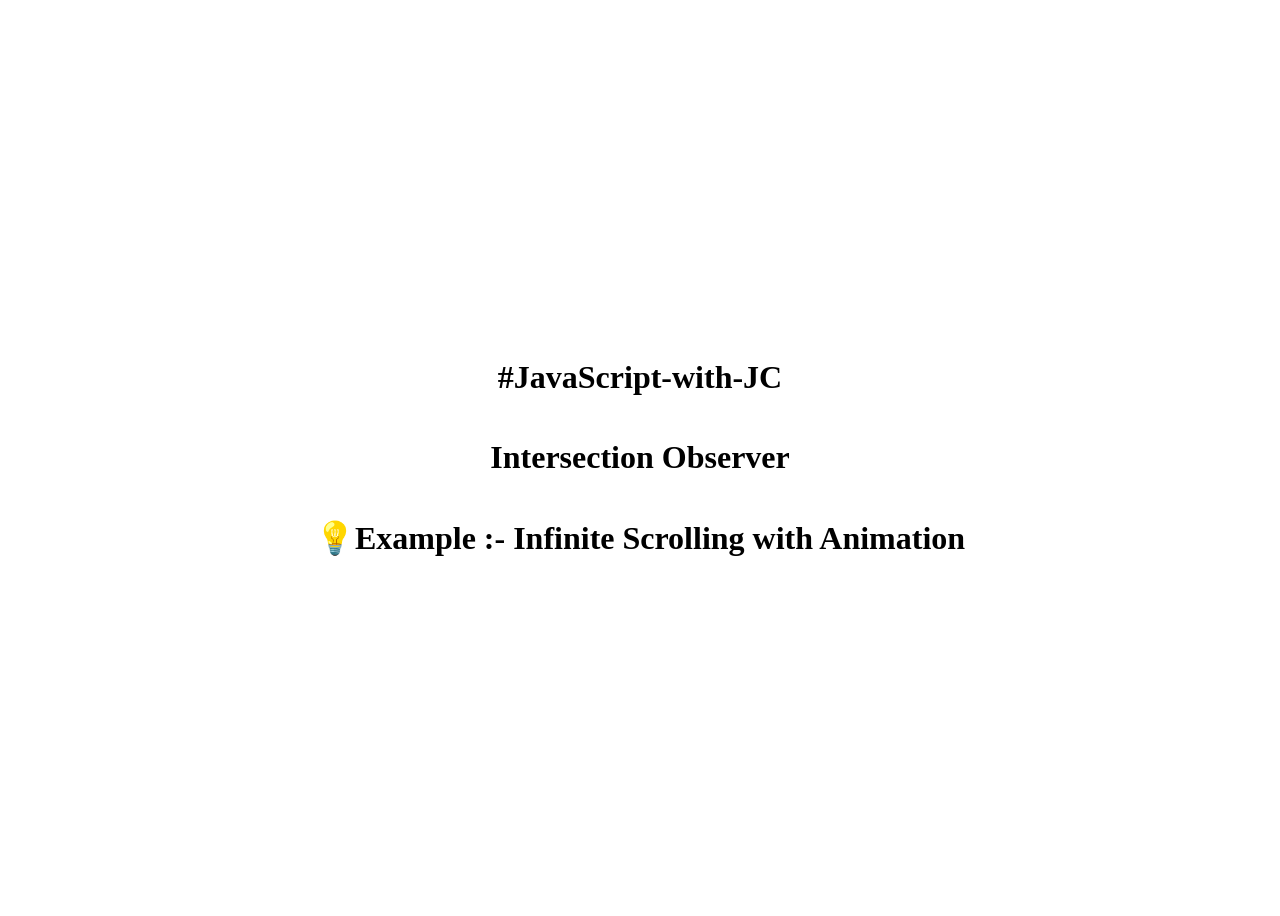
<file: designPatterns/intersectionObserver.html>
<!-- 💡"JavaScript-with-JC"
👉 Intersection Observer  
An Intersection Observer API provides a way to observe the visibility and position of a DOM element relative to the specified root element or viewport.

💡Note - Intersection Observer API is asynchronous, Performs operations in the Microtask queue.

💡Use Cases :-
👉 1) Implementation of infinite scrolling. 
👉 2) lazy-loading images on scroll. 
👉 3) Auto-pause video when it’s out of view
-->

<!DOCTYPE html>
<html lang="en">

<head>
    <meta charset="UTF-8">
    <meta http-equiv="X-UA-Compatible" content="IE=edge">
    <meta name="viewport" content="width=device-width, initial-scale=1.0">
    <title>Intersection Observer</title>
    <style>
        .container {
            display: flex;
            flex-direction: column;
            min-height: 100vh;
            align-items: center;
            justify-content: center;
            text-align: center;
        }

        .item {
            padding: 5px;
            background-color: aqua;
            list-style-type: none;
            margin: 15px 0px;
            font-size: 25px;
            transform: translateX(10px);
            width: 70vw;
            opacity: 0;
            transition: 300ms;
        }

        .show {
            transform: translateX(0);
            opacity: 1;
        }
    </style>
</head>

<body>

    <div class="container">
        <h1>#JavaScript-with-JC</h1>
        <h1>Intersection Observer</h1>
        <h1>💡Example :- Infinite Scrolling with Animation</h1>
    </div>
    <script>

        // get todos
        let limit = 10
        let pageCount = 1
        let todoCount = 1

        const getTodos = () => {
            console.log("pageCount", pageCount);
            fetch(`https://jsonplaceholder.typicode.com/todos?_page=${pageCount}$_limit=${limit}`)
                .then(response => response.json())
                .then(data => {
                    console.log("data", data);
                    data.forEach((todo) => {
                        const htmlItem = `<div class="item">
                            <p><b>${todo.id}</b>. ${todo.title} </p>
                        </div>`
                        document.querySelector('.container').insertAdjacentHTML('beforeend', htmlItem)
                    })
                    observeItems()
                }
                )
                .catch(error => console.log(error))
        }
        getTodos();


        // scroll animation and lazy loading...
        const observeItems = function () {
            const items = document.querySelectorAll('.item')

            const observer = new IntersectionObserver((records) => {
                records.forEach(record => {
                    console.log(record)
                    record.target.classList.toggle('show', record.isIntersecting)
                    if (record.isIntersecting) {
                        observer.unobserve(record.target)
                    }
                })
            }, {
                threshold: 1, // 100% of the target is visible
                // rootMargin: "50px"
            })

            items.forEach(item => {
                observer.observe(item)
            })


            // Lazy loading...
            const lastItem = document.querySelector(".item:last-child")
            const lastItemObserver = new IntersectionObserver(records => {
                const lastItem = records[0]
                if (!lastItem?.isIntersecting) return
                loadNewItems()
                lastItemObserver.unobserve(lastItem.target)
            })
            lastItemObserver.observe(lastItem)

            const loadNewItems = function () {
                pageCount++
                getTodos()
            }
        }

    </script>
</body>

</html>
</file>
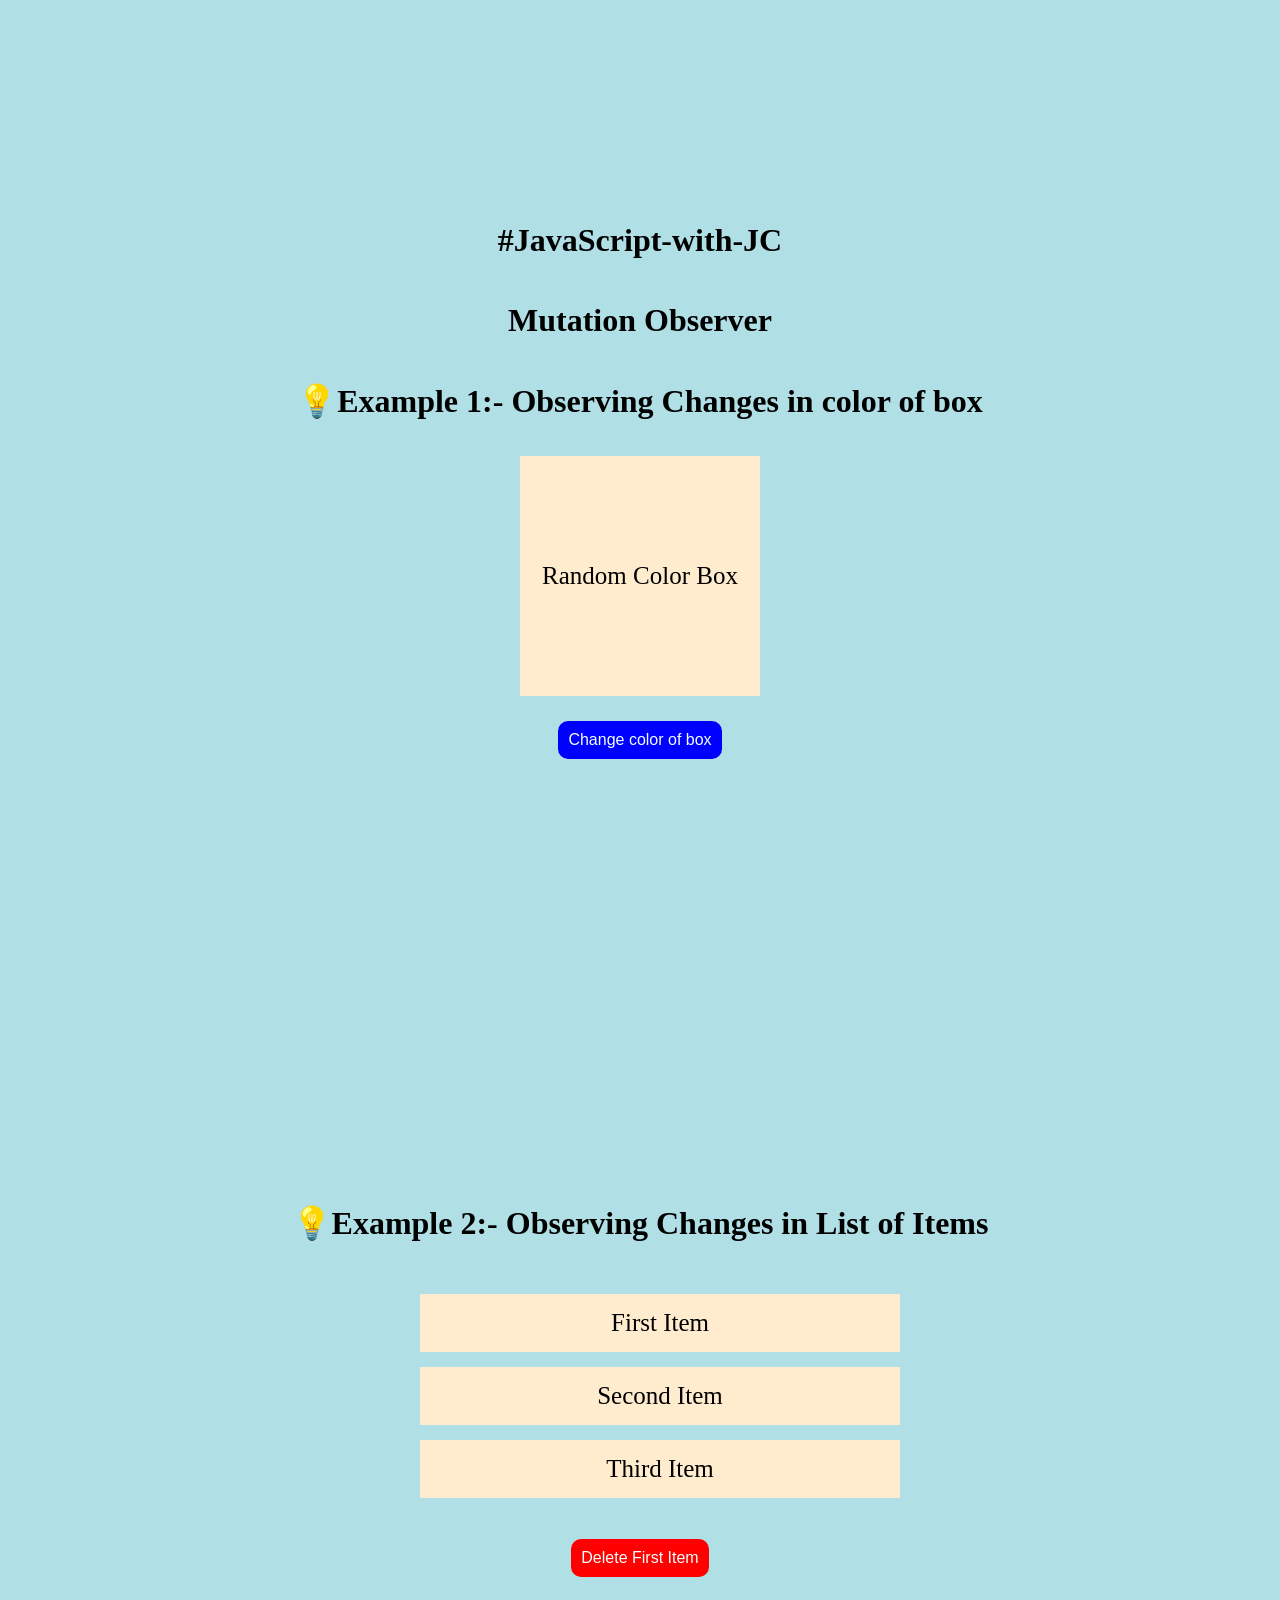
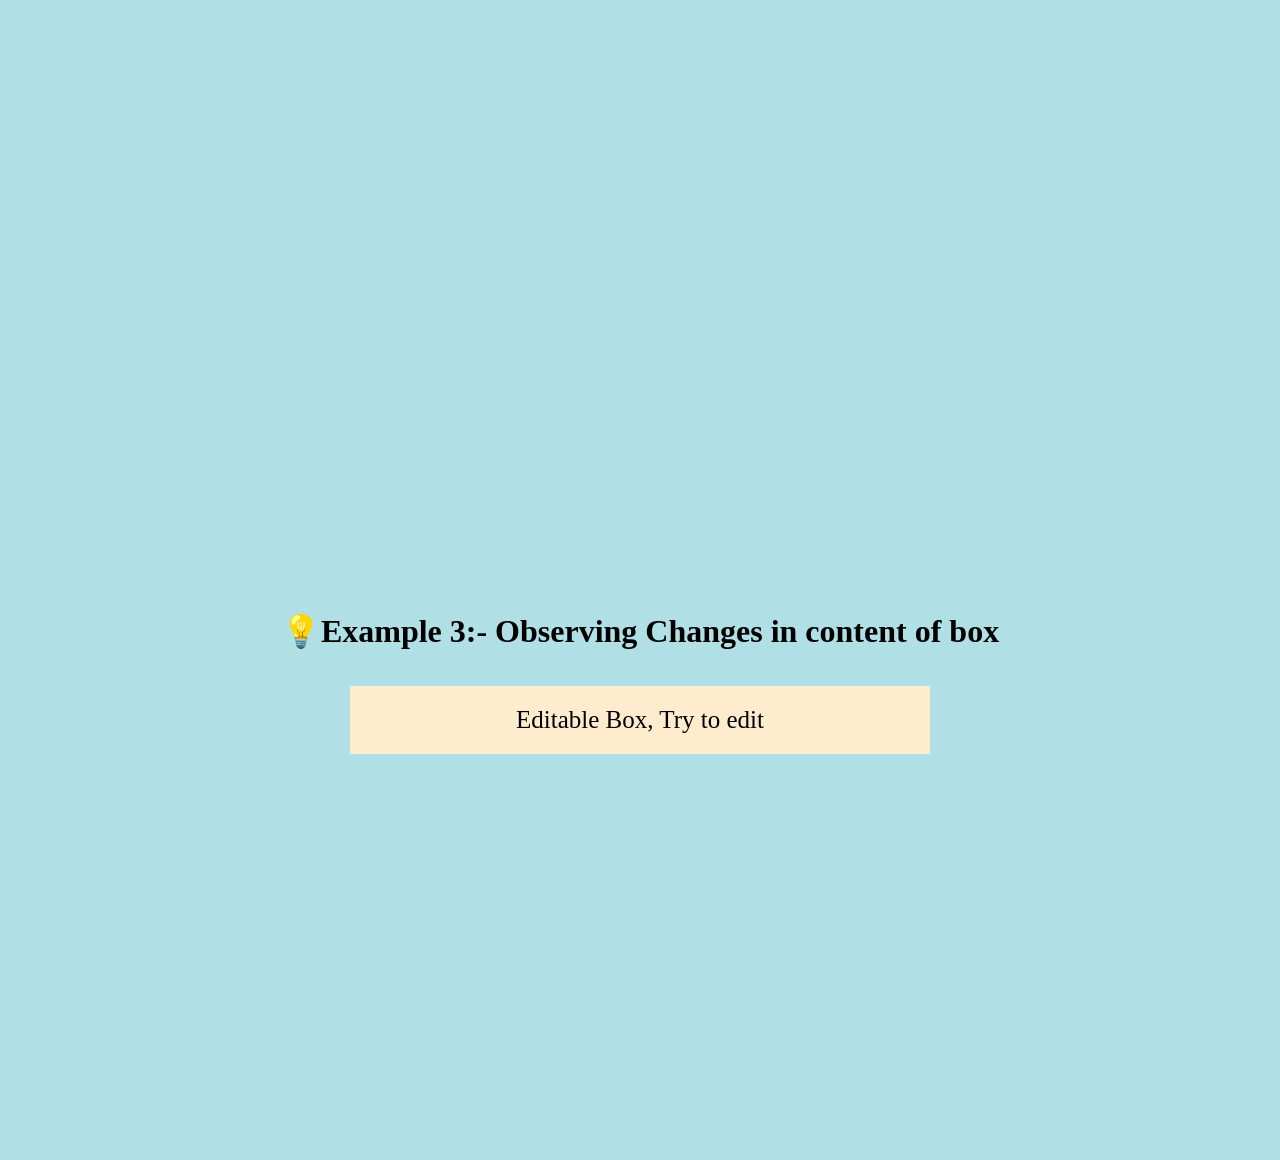
<file: designPatterns/mutationObserver.html>
<!-- 💡"JavaScript-with-JC"
👉 Mutation Observer  
The MutationObserver API allows you to continuously monitor the changes being made to the DOM tree. 
When the DOM nodes change, you can invoke a callback function to detect the changes.
-->

<!DOCTYPE html>
<html lang="en">

<head>
    <meta charset="UTF-8">
    <meta http-equiv="X-UA-Compatible" content="IE=edge">
    <meta name="viewport" content="width=device-width, initial-scale=1.0">
    <title>Mutation Observer</title>
    <style>
        body {
            margin: 0;
            background-color: powderblue;
            padding: 30px;
        }

        .container {
            display: flex;
            flex-direction: column;
            height: 100vh;
            align-items: center;
            justify-content: center;
            text-align: center;
        }

        .item {
            padding: 15px;
            background-color: blanchedalmond;
            list-style-type: none;
            margin: 15px 0px;
            width: 50vh;
            font-size: 25px;
        }

        .btn {
            background-color: red;
            color: azure;
            padding: 10px;
            border: none;
            border-radius: 10px;
            font-size: 16px;
            cursor: pointer;
            margin-top: 10px;
        }

        .btn:active {
            background-color: azure;
            color: black
        }

        .box {
            padding: 20px;
            background-color: blanchedalmond;
            list-style-type: none;
            margin: 15px 0px;
            width: 60vh;
            font-size: 25px;
        }

        .colorBox {
            padding: 20px;
            background-color: blanchedalmond;
            list-style-type: none;
            margin: 15px 0px;
            width: 60vh;
            font-size: 25px;
            height: 200px;
            width: 200px;
            display: grid;
            place-items: center;
        }
    </style>
</head>

<body>
    <div class="container">
        <h1>#JavaScript-with-JC</h1>
        <h1>Mutation Observer</h1>
        <h1>💡Example 1:- Observing Changes in color of box</h1>
        <div class="colorBox" contenteditable>Random Color Box</div>
        <button class="btn" style="background-color: blue;" onclick="ChangeColor()">Change color of box</button>
    </div>

    <div class="container">
        <h1>💡Example 2:- Observing Changes in List of Items </h1>
        <ul id="itemsList">
            <li class="item">First Item</li>
            <li class="item">Second Item</li>
            <li class="item">Third Item</li>
        </ul>
        <button class="btn" onclick="deleteFirstItem()">Delete First Item</button>
    </div>

    <div class="container">
        <h1>💡Example 3:- Observing Changes in content of box</h1>
        <div class="box" contenteditable>Editable Box, Try to edit</div>
    </div>


    <script>
        // First example
        const colorBox = document.querySelector(".colorBox")

        const colorBoxObserver = new MutationObserver((mutations) => {
            console.log("Change in Color Box", mutations);
            for (const mutation of mutations) {
                if (mutation.type === "childList") {
                    console.log("A child node has been added or removed.");
                } else if (mutation.type === "attributes") {
                    console.log(`The ${mutation.attributeName} attribute was modified.`);
                }
            }
        })

        colorBoxObserver.observe(colorBox, {
            attributes: true
        })

        function ChangeColor() {
            const randomColor = Math.floor(Math.random() * 16777215).toString(16);
            colorBox.style.backgroundColor = "#" + randomColor;
        }

        // Second example
        const itemsList = document.querySelector("#itemsList")
        const observer = new MutationObserver((mutations) => {
            console.log("Changes in Item List", mutations);
        })

        observer.observe(itemsList, {
            childList: true
        })

        function deleteFirstItem() {
            if (itemsList?.children?.length > 0) { itemsList.children[0].remove() }
        }

        // Third example
        const box = document.querySelector(".box")

        const boxObserver = new MutationObserver((mutations) => {
            console.log("Change in Content of box", mutations);
        })

        boxObserver.observe(box.childNodes[0], {
            characterData: true,
            characterDataOldValue: true
        })



    </script>
</body>

</html>
</file>
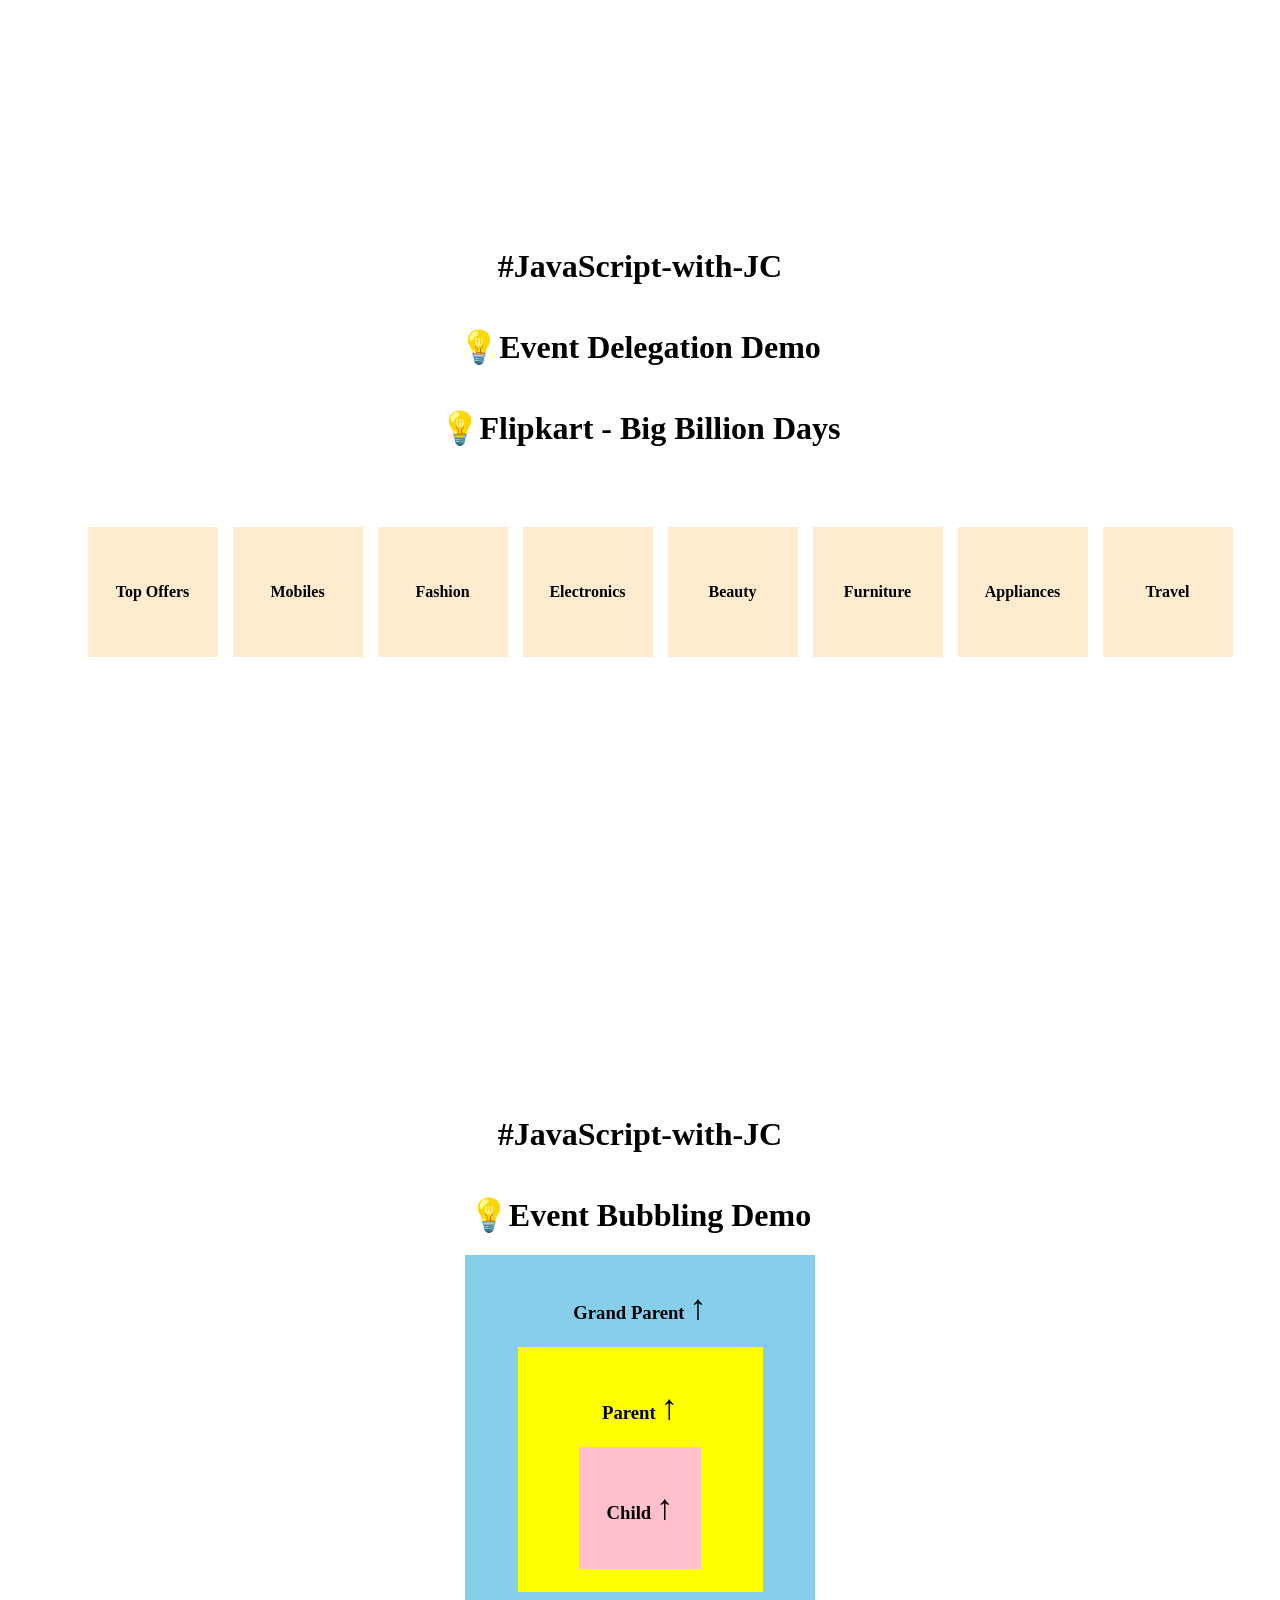
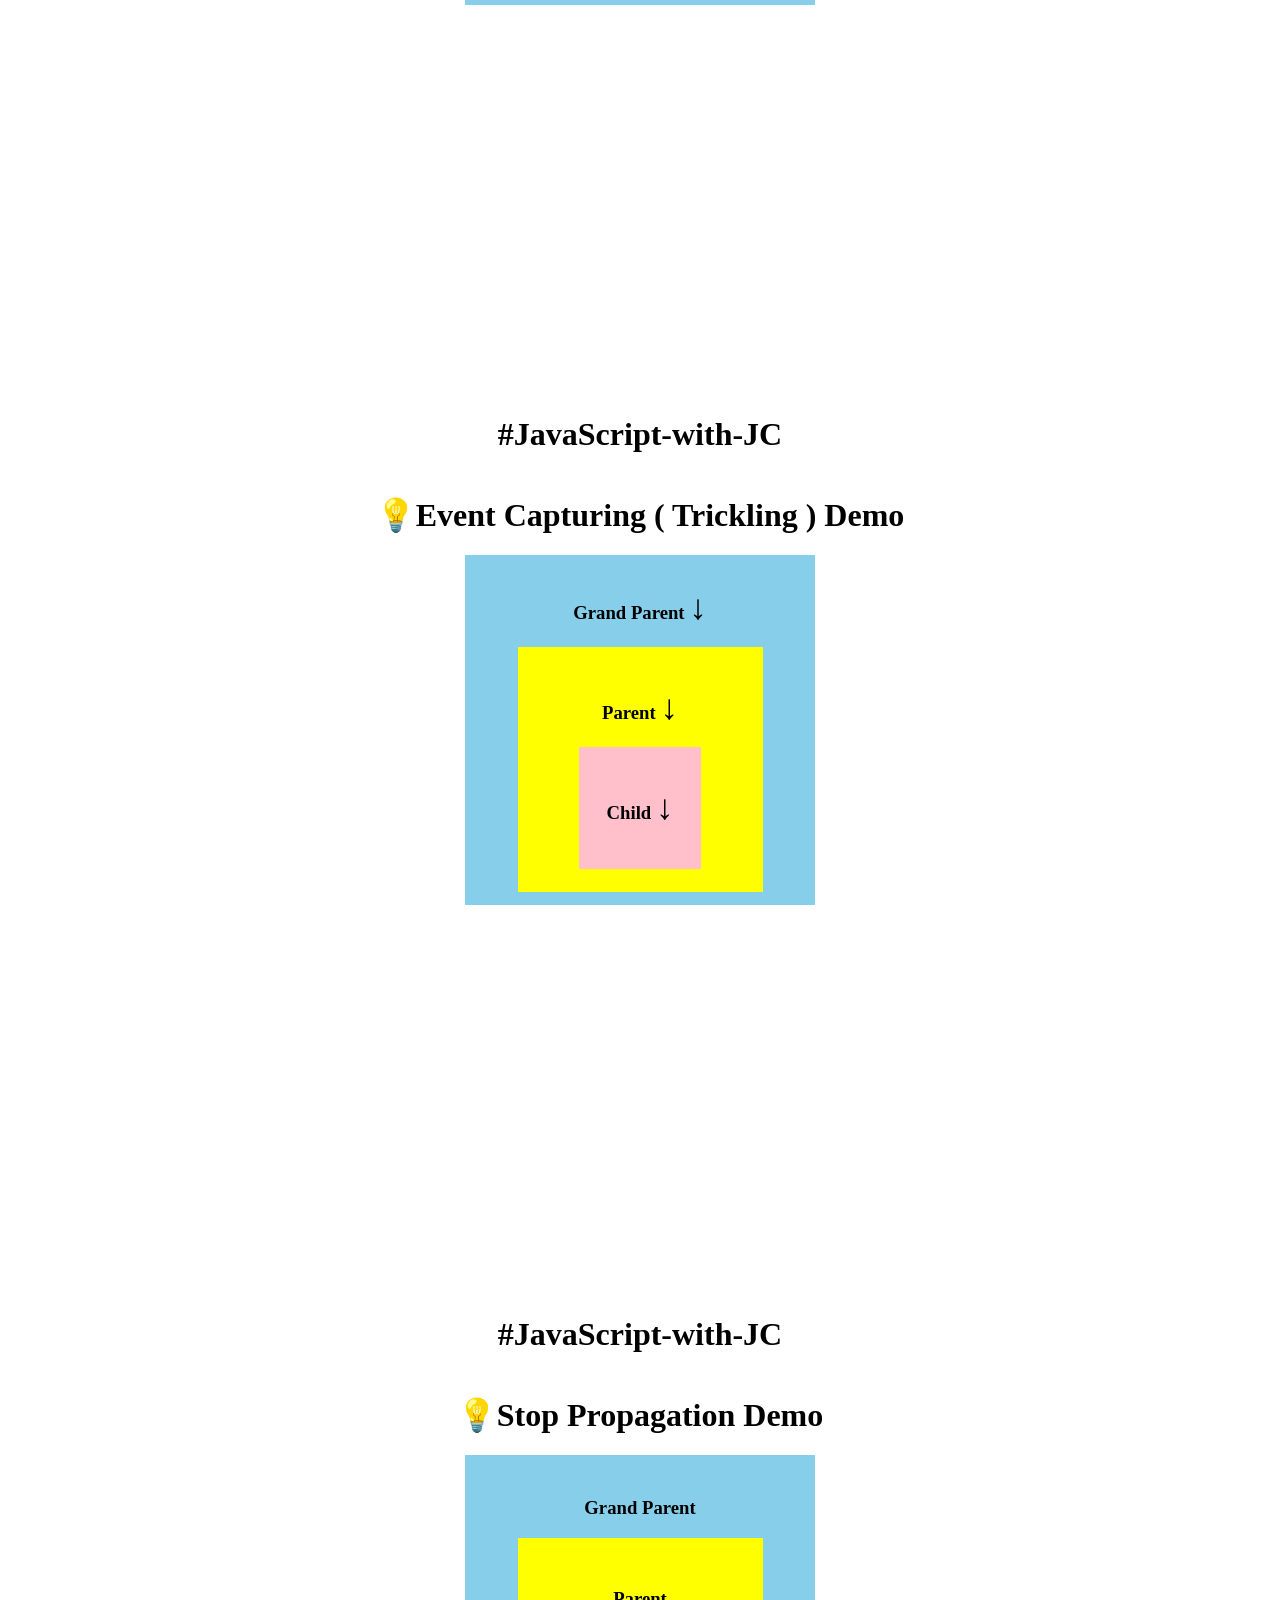
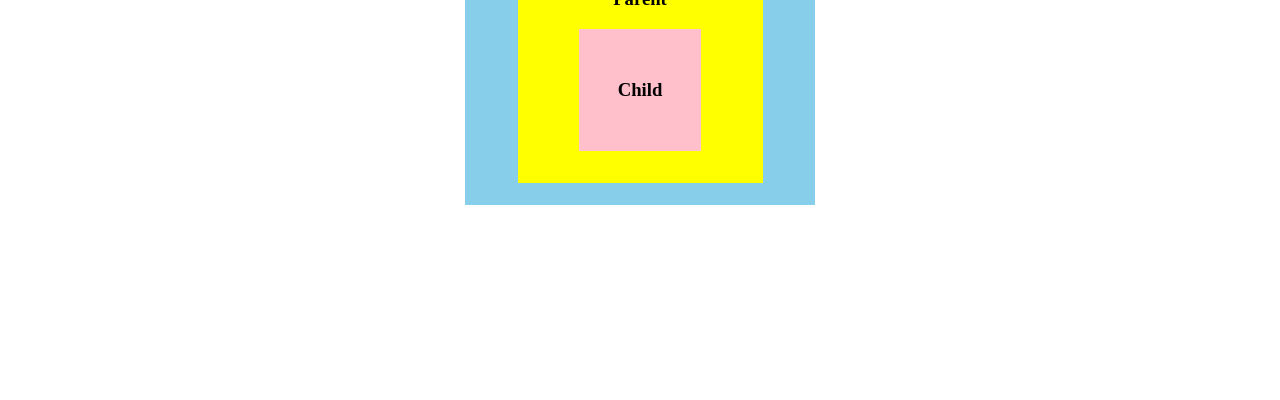
<file: eventBubblingCaptdelegationSP/event.html>
<!-- 💡"JavaScript-with-JC"
👉 Event Bubbling, Event Capturing, stopPropagation, and Event Delegation.

💡Event Bubbling :- Event Bubbling is the method of event Propagation from child element to parent element,
the event is first captured and handled by the innermost element and then propagated to outer elements.

💡Event Capturing :- Event Capturing is the method of event Propagation from parent element to taget element,
the event propagates from the outermost element to the target element.

💡stopPropagation() :- stopPropagation() method prevents further propagation of the current event in the capturing and bubbling phases.

💡Event Delegation :- Event Delegation is a pattern to handle events efficiently. Instead of adding an event listener to each and 
every similar element, we can add an event listener to a parent element and call an event on a particular target using 
the .target property of the event object.
-->

<!DOCTYPE html>
<html lang="en">

<head>
    <meta charset="UTF-8">
    <meta http-equiv="X-UA-Compatible" content="IE=edge">
    <meta name="viewport" content="width=device-width, initial-scale=1.0">
    <title>Event Bubbling, Capturing and Delegation</title>
    <style>
        body {
            margin: 0;
        }

        .container {
            display: flex;
            flex-direction: column;
            min-height: 100vh;
            align-items: center;
            justify-content: center;
            text-align: center;
        }

        .box {
            display: flex;
            flex-direction: column;
            justify-content: center;
            align-items: center;
            cursor: pointer;
        }

        .grandParent {
            background-color: skyblue;
            width: 350px;
            height: 350px;
        }

        .parent {
            background-color: yellow;
            width: 70%;
            height: 70%;
        }

        .child {
            background-color: pink;
            width: 50%;
            height: 50%;
        }

        .arrow {
            font-size: 35px;
        }

        #category {
            list-style-type: none;
            display: flex;
            flex-wrap: wrap;
            gap: 15px;
            justify-content: center;
        }

        #category>li {
            width: 130px;
            height: 130px;
            display: flex;
            justify-content: center;
            align-items: center;
            background-color: blanchedalmond;
            cursor: pointer;
            font-weight: 800;
        }

        #category>li:active {
            background-color: red;
        }
    </style>
</head>

<body>

    <div class="container">
        <h1>#JavaScript-with-JC</h1>
        <h1>💡Event Delegation Demo</h1>
        <h1>💡Flipkart - Big Billion Days</h1>


        <h1 id="selectedCategory"></h1>
        <ul id="category">
            <li id="offers">Top Offers</li>
            <li id="mobiles">Mobiles</li>
            <li id="fashion">Fashion</li>
            <li id="electronics">Electronics</li>
            <li id="beauty"> Beauty</li>
            <li id="furniture">Furniture</li>
            <li id="appliances">Appliances</li>
            <li id="travel">Travel</li>
        </ul>
    </div>

    <div class="container">
        <h1>#JavaScript-with-JC</h1>
        <h1>💡Event Bubbling Demo</h1>

        <div class="grandParent box">
            <h3>Grand Parent <span class="arrow">&#8593;</span></h3>
            <div class="parent box">
                <h3>Parent <span class="arrow">&#8593;</span></h3>
                <div class="child box">
                    <h3>Child <span class="arrow">&#8593;</span></h3>
                </div>
            </div>
        </div>
    </div>


    <div class="container">
        <h1>#JavaScript-with-JC</h1>
        <h1>💡Event Capturing ( Trickling ) Demo</h1>

        <div class="grandParent box grandParentCapture">
            <h3>Grand Parent <span class="arrow">&#8595;</span></h3>
            <div class="parent box parentCapture">
                <h3>Parent <span class="arrow">&#8595;</span></h3>
                <div class="child box childCapture">
                    <h3>Child <span class="arrow">&#8595;</span></h3>
                </div>
            </div>
        </div>
    </div>

    <div class="container">
        <h1>#JavaScript-with-JC</h1>
        <h1>💡Stop Propagation Demo</h1>

        <div class="grandParent box grandParentStop">
            <h3>Grand Parent</h3>
            <div class="parent box parentStop">
                <h3>Parent</h3>
                <div class="child box childStop">
                    <h3>Child</h3>
                </div>
            </div>
        </div>
    </div>

    <script>

        // 1) Event Bubbling Eample ( Bubble ups bottom to top ):-
        const grandParentDiv = document.querySelector(".grandParent")
        const parentDiv = document.querySelector(".parent")
        const childDiv = document.querySelector(".child")

        grandParentDiv.addEventListener("click", () => {
            console.log("Grand Parent Clicked!");
        })

        parentDiv.addEventListener("click", () => {
            console.log("Parent Clicked!");
        })

        childDiv.addEventListener("click", () => {
            console.log("Child Clicked!");
        })

        // 2) Event Capturing Eample ( top to bottom ) :-
        const grandParentDivCap = document.querySelector(".grandParentCapture")
        const parentDivCap = document.querySelector(".parentCapture")
        const childDivCap = document.querySelector(".childCapture")

        grandParentDivCap.addEventListener("click", () => {
            console.log("Grand Parent Clicked!");
        }, true) // useCapture = true for Event Capturing

        parentDivCap.addEventListener("click", () => {
            console.log("Parent Clicked!");
        }, true) // useCapture = true for Event Capturing

        childDivCap.addEventListener("click", () => {
            console.log("Child Clicked!");
        }, true) // useCapture = true for Event Capturing

        // 3) Stop Propagation :-
        const grandParentDivStop = document.querySelector(".grandParentStop")
        const parentDivStop = document.querySelector(".parentStop")
        const childDivStop = document.querySelector(".childStop")

        grandParentDivStop.addEventListener("click", () => {
            console.log("Grand Parent Clicked!");
        })

        parentDivStop.addEventListener("click", (e) => {
            e.stopPropagation() // stops event bubbling or capturing
            console.log("Parent Clicked!");
        })

        childDivStop.addEventListener("click", (e) => {
            e.stopPropagation() // stops event bubbling or capturing
            console.log("Child Clicked!");
        })

        // 4) Event Delegation
        const category = document.querySelector("#category")
        const selectedCategory = document.querySelector("#selectedCategory")


        category.addEventListener('click', (e) => {
            console.log(e.target)
            console.log(e.currentTarget);
            const selectedValue = e.target.innerText;
            console.log("Common Parent Clicked", selectedValue);
            selectedCategory.innerText = "Selected Category : " + selectedValue
        })

    </script>
</body>

</html>
</file>
